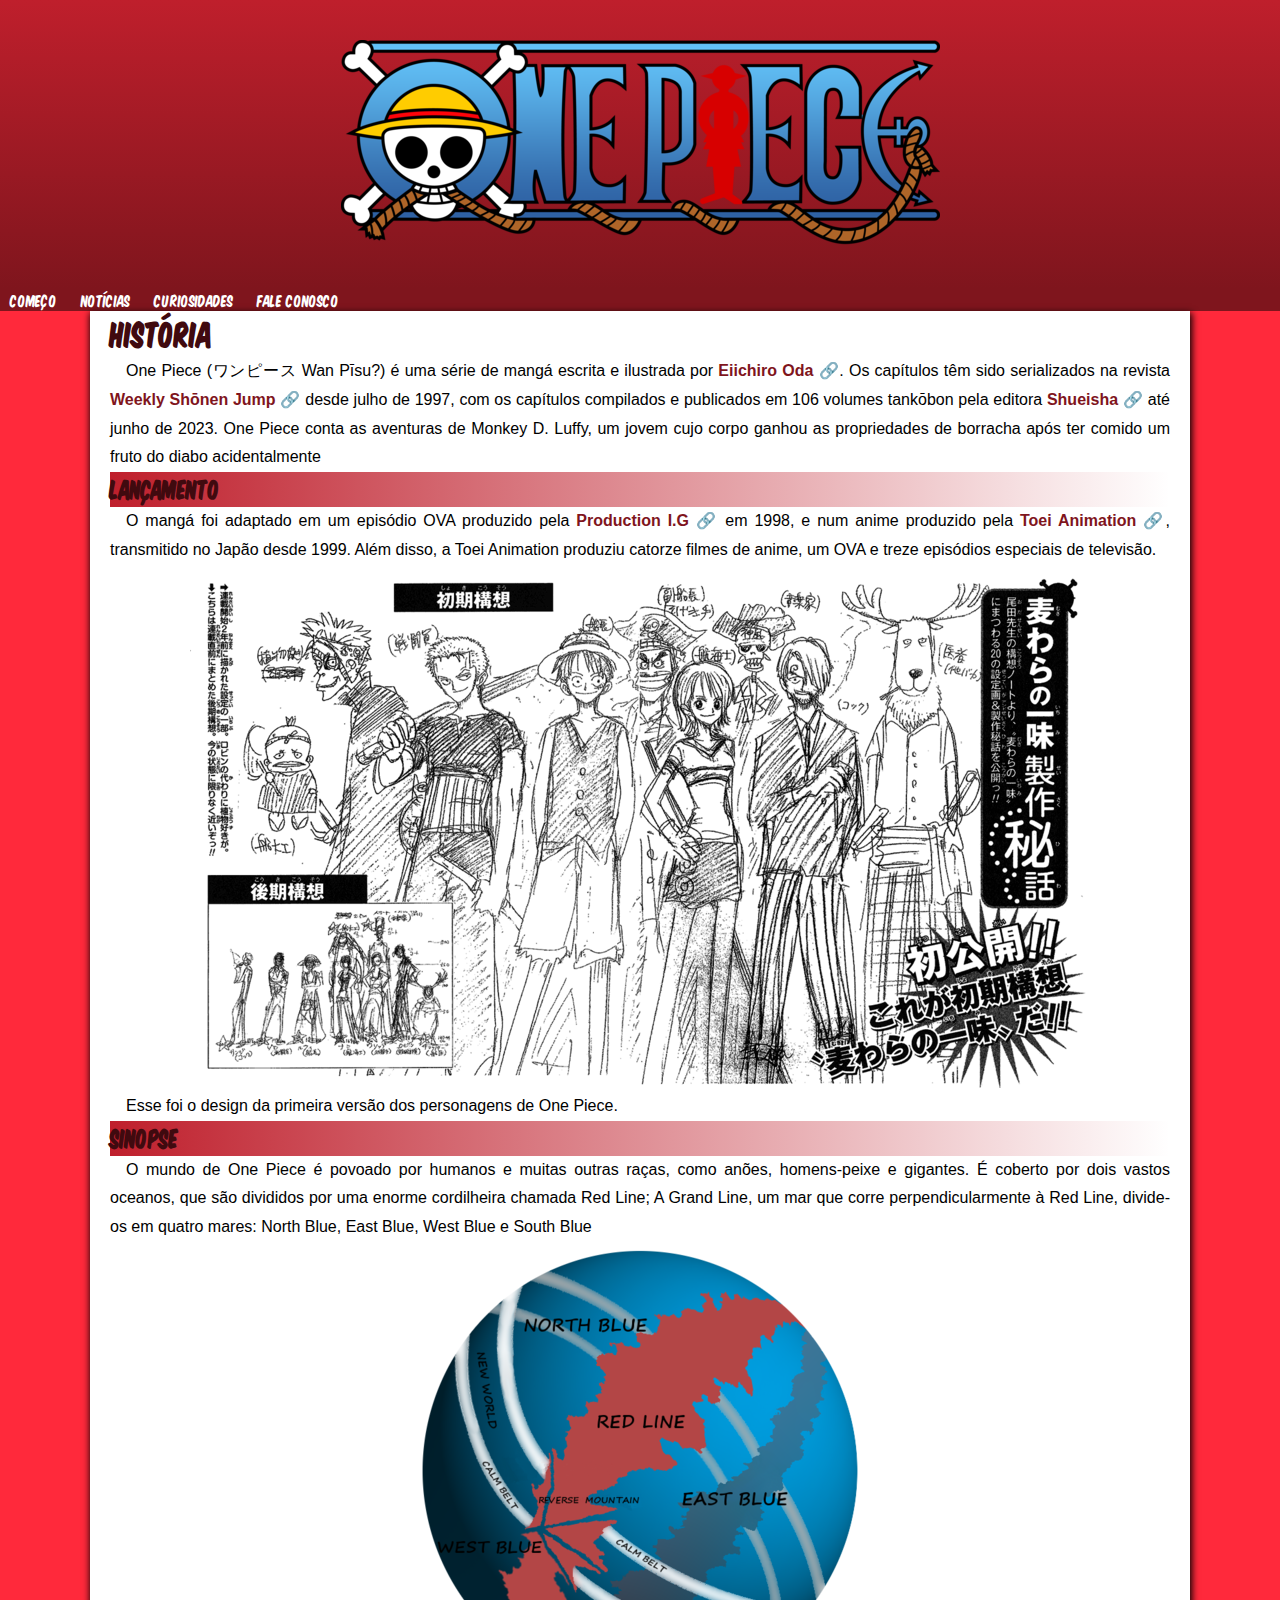
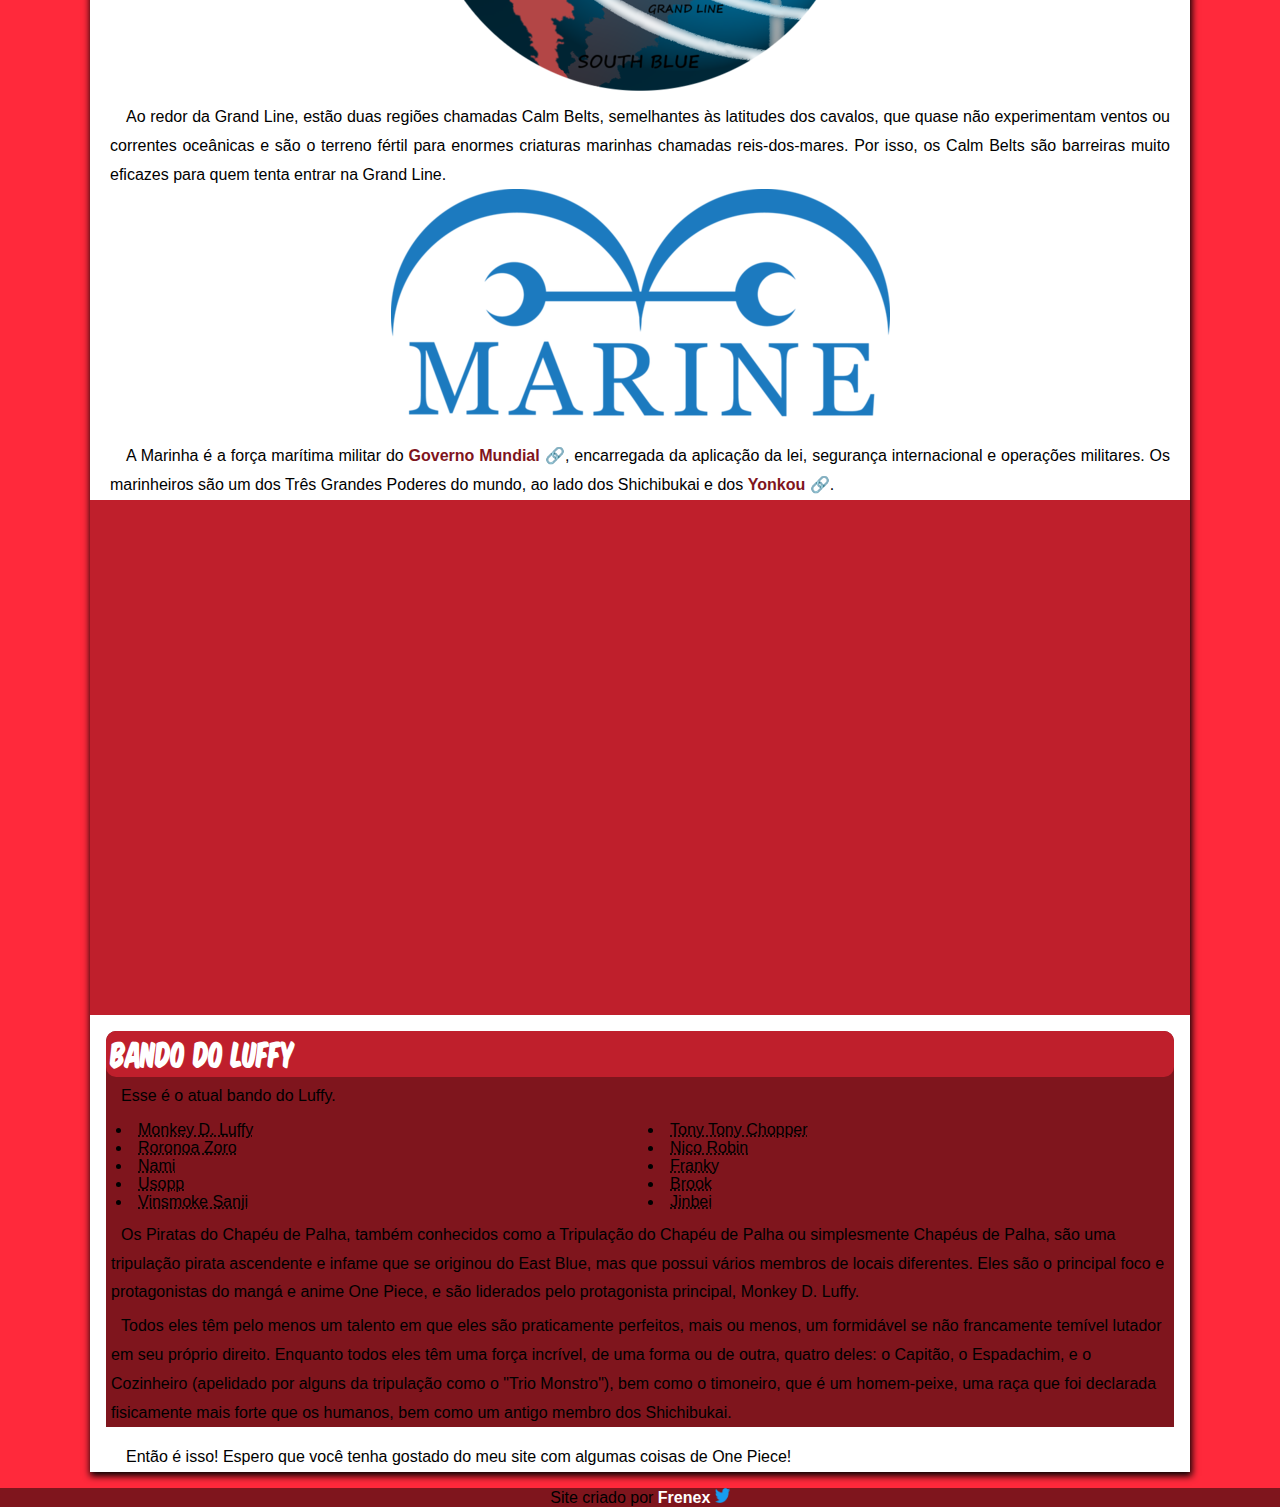
<file: index.html>
<!DOCTYPE html>
<html lang="pt-br">
<head>
    <meta charset="UTF-8">
    <meta name="viewport" content="width=device-width, initial-scale=1.0">
    <title>One Piece</title>
    <link rel="stylesheet" href="style.css">
</head>
<body>
    <header>
        <picture>
            <source media="(max-width: 500px)" srcset="imagens/one-piece-logo-sspq.png">
            <source media="(max-width: 550px)" srcset="imagens/one-piece-logo-spq.png">
            <source media="(max-width: 800px)" srcset="imagens/one-piece-logo-pq.png">
            <img src="imagens/one-piece-logo-med2.png" alt="One Piece logo">
        </picture>
    </header>

    <nav>
        <a href="index.html">COMEÇO</a>
        <a href="">NOTÍCIAS</a>
        <a href="">CURIOSIDADES</a>
        <a href="faleconosco.html">FALE CONOSCO</a>
    </nav>

    <main>
        <h1>História</h1>
        <p>
            One Piece (ワンピース Wan Pīsu?) é uma série de mangá escrita e ilustrada por <strong><a href="https://pt.wikipedia.org/wiki/Eiichiro_Oda" target="_blank">Eiichiro Oda 🔗</a></strong>. Os capítulos têm sido serializados na revista <strong><a href="https://www.viz.com/shonenjump" target="_blank">Weekly Shōnen Jump 🔗</a></strong> desde julho de 1997, com os capítulos compilados e publicados em 106 volumes tankōbon pela editora <strong><a href="https://mangaplus.shueisha.co.jp/updates" target="_blank">Shueisha 🔗</a> </strong>até junho de 2023. One Piece conta as aventuras de Monkey D. Luffy, um jovem cujo corpo ganhou as propriedades de borracha após ter comido um fruto do diabo acidentalmente
        </p>
        
        <h2>Lançamento</h2>
        <p>
            O mangá foi adaptado em um episódio OVA produzido pela <strong><a href="https://www.production-ig.co.jp/" target="_blank">Production I.G 🔗</a></strong> em 1998, e num anime produzido pela <strong><a href="https://corp.toei-anim.co.jp/en/index.html" target="_blank">Toei Animation 🔗</a></strong>, transmitido no Japão desde 1999. Além disso, a Toei Animation produziu catorze filmes de anime, um OVA e treze episódios especiais de televisão.
        </p>
                    
        <picture>
            <source media="(max-width: 500px)" srcset="imagens/first-design-sspq.png">
            <source media="(max-width: 800px)" srcset="imagens/first-design-spq.png">
            <source media="(max-width: 950px)" srcset="imagens/first-design-pq.png">
            <img src="imagens/first-design-med.png" alt="One Piece Primeiro Design">
        </picture>
        <p>Esse foi o design da primeira versão dos personagens de One Piece.</p>

        <h2>Sinopse</h2>
        <P>
            O mundo de One Piece é povoado por humanos e muitas outras raças, como anões, homens-peixe e gigantes. É coberto por dois vastos oceanos, que são divididos por uma enorme cordilheira chamada Red Line; A Grand Line, um mar que corre perpendicularmente à Red Line, divide-os em quatro mares: North Blue, East Blue, West Blue e South Blue
        </P>

        <picture>
            <source media="(max-width: 800px)" srcset="imagens/Onepiece-welt-pq.png">
            <img src="imagens/Onepiece-welt-med.png" alt="Mundo One Piece">
        </picture>

    <p>
        Ao redor da Grand Line, estão duas regiões chamadas Calm Belts, semelhantes às latitudes dos cavalos, que quase não experimentam ventos ou correntes oceânicas e são o terreno fértil para enormes criaturas marinhas chamadas reis-dos-mares. Por isso, os Calm Belts são barreiras muito eficazes para quem tenta entrar na Grand Line.
    </p>

    <picture>
        <source media="(max-width: 800px)" srcset="imagens/marinha-pq.png">
        <img src="imagens/marinha-med.png" alt="Marinha">
    </picture>

    <p>
        A Marinha é a força marítima militar do <strong><a href="https://onepiece.fandom.com/pt/wiki/Governo_Mundial" target="_blank">Governo Mundial 🔗</a></strong>, encarregada da aplicação da lei, segurança internacional e operações militares. Os marinheiros são um dos Três Grandes Poderes do mundo, ao lado dos Shichibukai e dos <strong><a href="https://onepiece.fandom.com/pt/wiki/Quatro_Imperadores" target="_blank">Yonkou 🔗</a></strong>.
    </p>

    <div id="video">
        <iframe width="560" height="315" src="https://www.youtube.com/embed/A3idGbU-NKQ?si=DgWvt9mcBWlk4GAH" title="YouTube video player" frameborder="0" allow="accelerometer; autoplay; clipboard-write; encrypted-media; gyroscope; picture-in-picture; web-share" allowfullscreen></iframe>
    </div>

    <div id="tabela">
        <h1>Bando do Luffy</h1>
        <p>
            Esse é o atual bando do Luffy.
        </p>

        <ul>
            <li><abbr title="Capitão">Monkey D. Luffy</abbr></li>
            <li><abbr title="Espadachim">Roronoa Zoro</abbr></li>
            <li><abbr title="Navegadora">Nami</abbr></li>
            <li><abbr title="Atirador">Usopp</abbr></li>
            <li><abbr title="Cozinheiro">Vinsmoke Sanji</abbr></li>
            <li><abbr title="Médico">Tony Tony Chopper</abbr></li>
            <li><abbr title="Arqueóloga">Nico Robin</abbr></li>
            <li><abbr title="Carpinteiro/Construtor">Franky</abbr></li>
            <li><abbr title="Músico">Brook</abbr></li>
            <li><abbr title="Timoneiro">Jinbei</abbr></li>
        </ul>
        
        <p>
            Os Piratas do Chapéu de Palha, também conhecidos como a Tripulação do Chapéu de Palha ou simplesmente Chapéus de Palha, são uma tripulação pirata ascendente e infame que se originou do East Blue, mas que possui vários membros de locais diferentes. Eles são o principal foco e protagonistas do mangá e anime One Piece, e são liderados pelo protagonista principal, Monkey D. Luffy. 

        <p>
            Todos eles têm pelo menos um talento em que eles são praticamente perfeitos, mais ou menos, um formidável se não francamente temível lutador em seu próprio direito. Enquanto todos eles têm uma força incrível, de uma forma ou de outra, quatro deles: o Capitão, o Espadachim, e o Cozinheiro (apelidado por alguns da tripulação como o "Trio Monstro"), bem como o timoneiro, que é um homem-peixe, uma raça que foi declarada fisicamente mais forte que os humanos, bem como um antigo membro dos Shichibukai.
        </p>
    </div>

    <p>Então é isso! Espero que você tenha gostado do meu site com algumas coisas de One Piece!</p>
</main>

<footer>
    <p>Site criado por <strong><a href="https://twitter.com/freneexy" target="_blank">Frenex <img src="logos/logo-twitter.png" alt="" height="15px" width="15px"> </a></strong></p>
</footer>
</body>
</html>
</file>
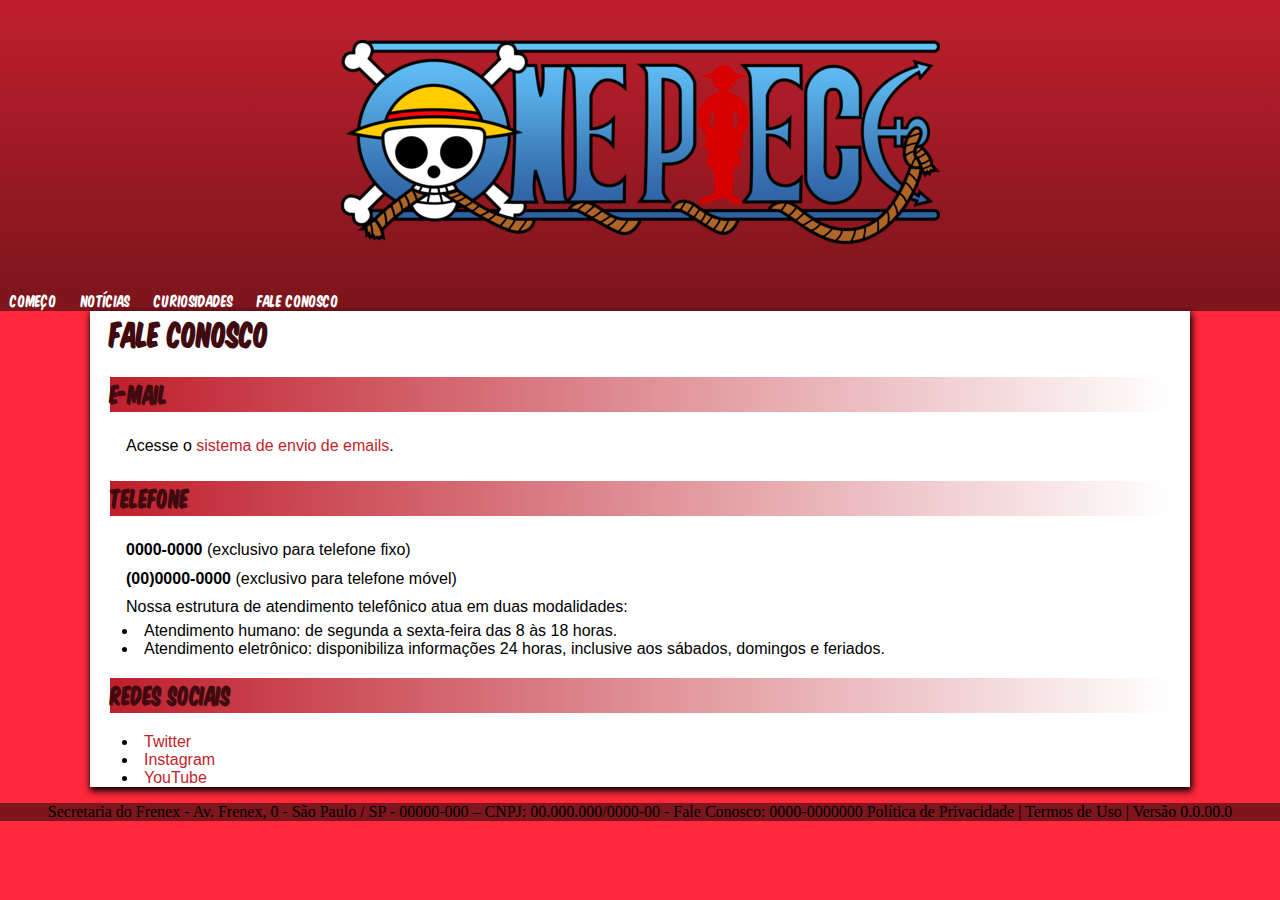
<file: faleconosco.html>
<!DOCTYPE html>
<html lang="pt-br">
<head>
    <meta charset="UTF-8">
    <meta name="viewport" content="width=device-width, initial-scale=1.0">
    <title>Fale Conosco</title>
    <link rel="stylesheet" href="stylefale.css">
</head>
<body>
    <header>
        <picture>
            <source media="(max-width: 500px)" srcset="imagens/one-piece-logo-sspq.png">
            <source media="(max-width: 550px)" srcset="imagens/one-piece-logo-spq.png">
            <source media="(max-width: 800px)" srcset="imagens/one-piece-logo-pq.png">
            <img src="imagens/one-piece-logo-med2.png" alt="One Piece logo">
        </picture>
    </header>

    <nav>
        <a href="index.html">COMEÇO</a>
        <a href="">NOTÍCIAS</a>
        <a href="">CURIOSIDADES</a>
        <a href="faleconosco.html">FALE CONOSCO</a>
    </nav>
    <main>
            <h1>Fale Conosco</h1>
            <h2>E-mail</h2>
            <p>Acesse o <a href="">sistema de envio de emails</a>.</p>
        
            <h2>Telefone</h2>
            <p><strong>0000-0000</strong> (exclusivo para telefone fixo) </p>
            <p><strong>(00)0000-0000</strong> (exclusivo para telefone móvel)</p>
                
            <p>Nossa estrutura de atendimento telefônico atua em duas modalidades:</p>
                <ul>
                    <li>Atendimento humano: de segunda a sexta-feira das 8 às 18 horas.</li>
                    <li>Atendimento eletrônico: disponibiliza informações 24 horas, inclusive aos sábados, domingos e feriados.</li>
                </ul>
            </p>
        
            <h2>Redes Sociais</h2>
            <ul>
                <li><a href="https://twitter.com/freneexy" target="_blank">Twitter</a></li>
                <li><a href="https://www.instagram.com/mateuszy_21/" target="_blank">Instagram</a></li>
                <li><a href="https://www.youtube.com/channel/UCBRA9U45tWsqYe6pNif6N8A" target="_blank">YouTube</a></li>
            </ul>
    </main>

    <footer>
        Secretaria do Frenex - Av. Frenex, 0 - São Paulo / SP - 00000-000 – CNPJ: 00.000.000/0000-00 - Fale Conosco: 0000-0000000 Política de Privacidade | Termos de Uso | Versão 0.0.00.0
    </footer>
</body>
</html>
</file>
<file: style.css>
@charset "UTF-8";

@font-face {
    font-family: piece;
    src: url(fontes/KOMTIT__.ttf) format(truetype);
}

* {
    margin: 0px;
    padding: 0px;
}

:root {
    --cor1: #BF1F2C;
    --cor2: #7F151D;
    --cor3: #FF293B;
    --cor4: #400A0F;
    --cor5: #E52535;

    --fonte-padrao: Verdana, Tahoma, sans-serif;
    --fonte-title: 'piece', arial, sans-serif;
}

body {
    background-color: var(--cor3);
}

/* cabeça */

header {
    background-image: linear-gradient(to bottom, var(--cor1), var(--cor2));
    text-align: center;
    padding: 40px;
}

nav {
    text-align: left;
    background-color: var(--cor2);
}

nav > a {
    text-decoration: none;
    color: white;
    margin: 10px;
    font-family: var(--fonte-title);
}

nav > a:hover {
    text-decoration: underline;
    background-color: var(--cor5);
}

/* links */
strong > a {
    color: var(--cor2);
    text-decoration: none;
}
/* links */

main {
    background-color: white;
    min-width: 300px;
    max-width: 1100px;
    margin: auto;
    text-align: center;
    box-shadow: 1px 3px 7px 1px black
}

main > h1 {
    text-align: left;
    color: var(--cor4);
    font-family: var(--fonte-title);
    margin: 0px 20px;
}

main > h2 {
    text-align: left;
    color: var(--cor4);
    font-family: var(--fonte-title);
    margin: 0px 20px; 
    background-image: linear-gradient(to right, var(--cor1), transparent);
}

main > p {
    text-align: justify;
    text-indent: 1em;
    line-height: 1.8em;
    font-family: var(--fonte-padrao);
    margin: 0px 20px;
}

/* video */

div#video {
    background-color: var(--cor1);
    padding: 20px;
    text-align: center;
    position: relative;
    padding-bottom: 45%;
}

div#video > iframe {
    position: absolute;
    top: 5%;
    left: 5%;
    width: 90%;
    height: 90%;
}

/* tabela */

div#tabela {
    margin: 1em;
    background-color: var(--cor2);
    border-top-right-radius: 10px;
    border-top-left-radius: 10px;
}

div#tabela > h1 {
    text-align: left;
    border-radius: 10px;
    background-color: var(--cor1);
    color: white;
    font-family: var(--fonte-title);
    text-indent: 5px;
}

div#tabela > p {
    line-height: 1.8em;
    text-indent: 10px;
    text-align: left;
    font-family: var(--fonte-padrao);
    margin: 5px;
}

div#tabela > ul {
    text-align: left;
    list-style-position: inside;
    columns: 2;
    margin: 10px;
    font-family: var(--fonte-padrao);
}

/* rodapé */

footer {
    text-align: center;
    background-color: var(--cor2);
    margin-top: 1em;
}

footer p {
    font-family: Arial, Helvetica, sans-serif;
}

footer a {
    color: white;
}
</file>
<file: stylefale.css>
@charset "UTF-8";

@font-face {
    font-family: piece;
    src: url(fontes/KOMTIT__.ttf) format(truetype);
}

* {
    margin: 0px;
    padding: 0px;
}

:root {
    --cor1: #BF1F2C;
    --cor2: #7F151D;
    --cor3: #FF293B;
    --cor4: #400A0F;
    --cor5: #E52535;

    --fonte-padrao: Verdana, Tahoma, sans-serif;
    --fonte-title: 'piece', arial, sans-serif;
}

body {
    background-color: var(--cor3);
}

/* cabeça */

header {
    background-image: linear-gradient(to bottom, var(--cor1), var(--cor2));
    text-align: center;
    padding: 40px;
}

nav {
    text-align: left;
    background-color: var(--cor2);
}

nav > a {
    text-decoration: none;
    color: white;
    margin: 10px;
    font-family: var(--fonte-title);
}

nav > a:hover {
    text-decoration: underline;
    background-color: var(--cor5);
}

/*links*/
a {
    text-decoration: none;
    color: var(--cor1);
}

a:hover {
    color: var(--cor2);
    text-decoration: underline;
}

main {
    background-color: white;
    min-width: 300px;
    max-width: 1100px;
    text-align: center;
    margin: auto;
    box-shadow: 1px 3px 7px 1px black
}

main > h1 {
    text-align: left;
    color: var(--cor4);
    font-family: var(--fonte-title);
    margin: 0px 20px;
}

main > h2 {
    text-align: left;
    color: var(--cor4);
    font-family: var(--fonte-title);
    margin: 20px 20px; 
    background-image: linear-gradient(to right, var(--cor1), transparent);
}

main > p {
    text-align: justify;
    text-indent: 1em;
    line-height: 1.8em;
    font-family: var(--fonte-padrao);
    margin: 0px 20px;
}

main > ul {
    text-align: left;
    list-style-position: inside;
    text-indent: 2em;
    font-family: var(--fonte-padrao);
}

footer {
    text-align: center;
    background-color: var(--cor2);
    margin-top: 1em;
}

footer p {
    font-family: Arial, Helvetica, sans-serif;
}

footer a {
    color: white;
}
</file>
